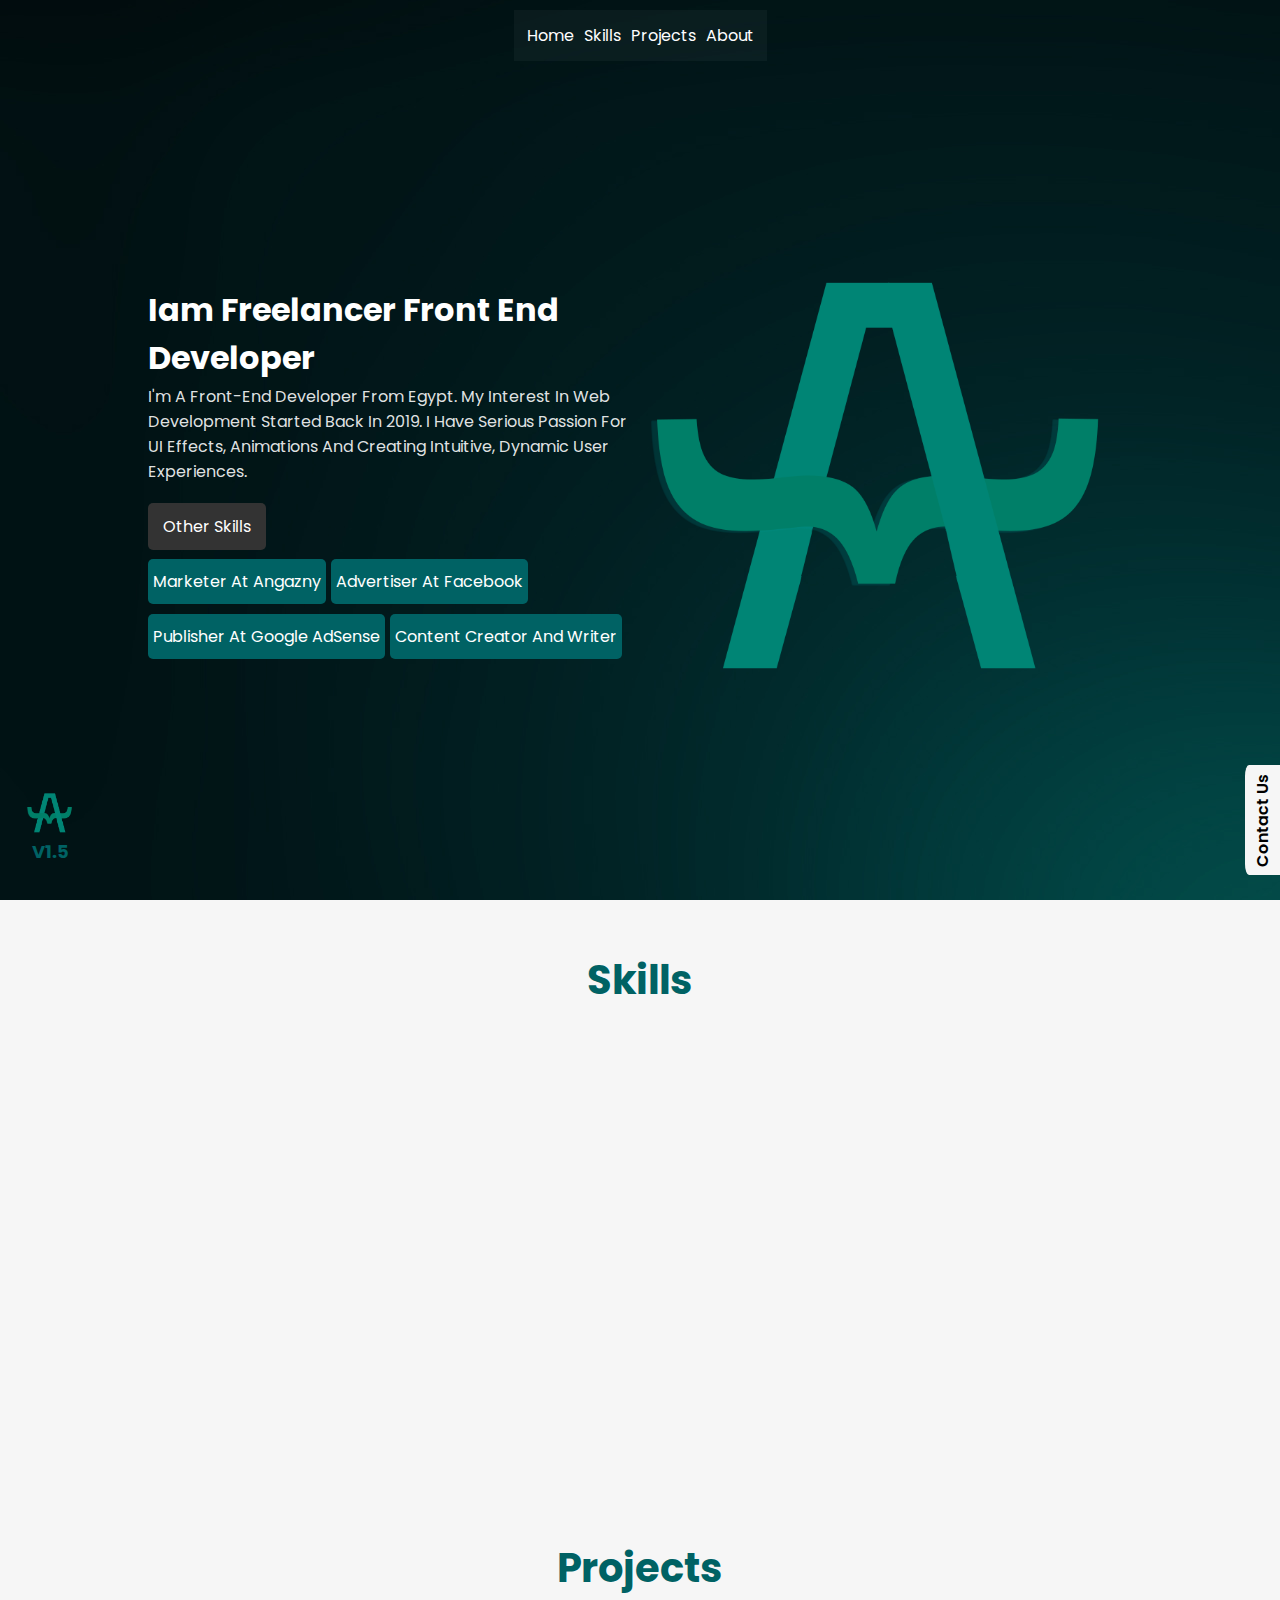
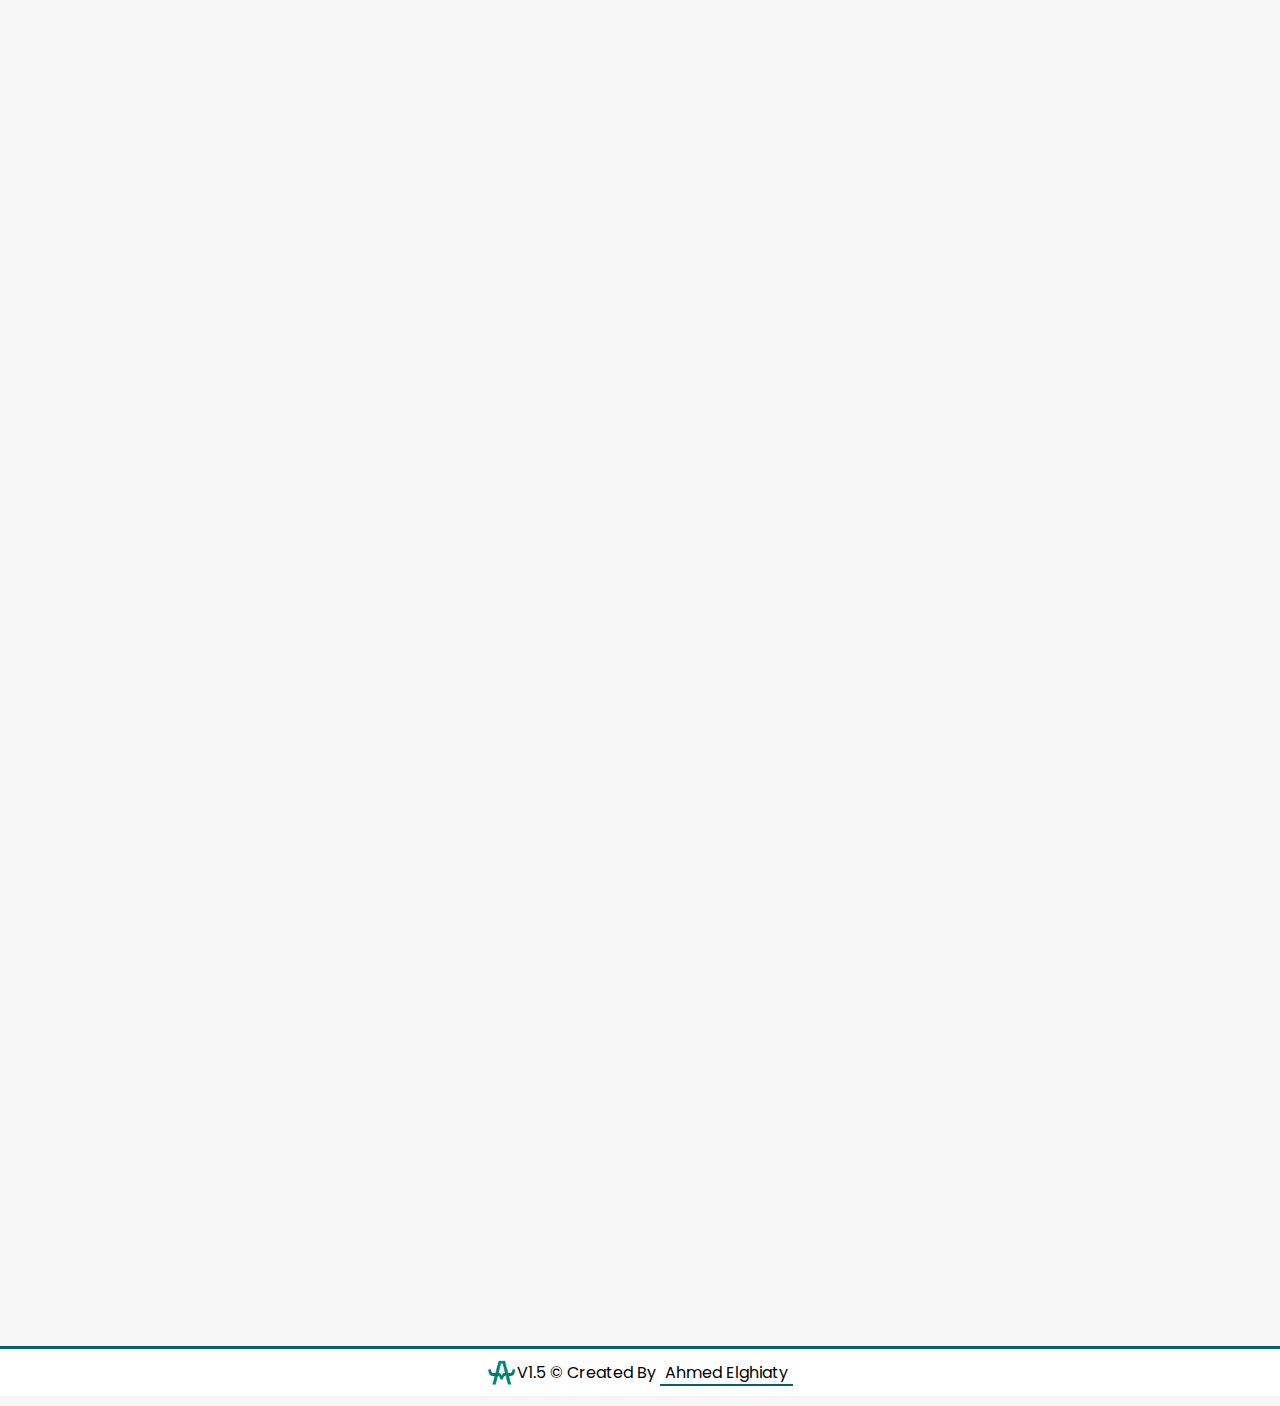
<file: index.html>
<!DOCTYPE html>
<html lang="en">
  <head>
    <meta charset="UTF-8" />
    <meta http-equiv="X-UA-Compatible" content="IE=edge" />
    <meta name="viewport" content="width=device-width, initial-scale=1.0" />
    <meta
      name="description"
      content="i'm ahmed adel i work as  front end developer My Interest In Web Development Started Back In 2019. I Have Serious Passion For UI Effects, Animations And Creating Intuitive, Dynamic User Experiences."
    />
    <meta property="og:url" content="http://elghiati.xyz/" />
    <meta property="og:type" content="elghiati" />
    <meta property="og:title" content="Ahmed Adel" />
    <meta
      property="og:description"
      content="Ahmed adel freelancer website designer and Front End Developer"
    />
    <meta property="og:image" content="assets/preview.png" />
    <link rel="stylesheet" href="css/main.css" />
    <link rel="stylesheet" href="css/all.min.css" />
    <link rel="stylesheet" href="https://unpkg.com/aos@next/dist/aos.css" />
    <title>Ahmed Adel Elghiati - احمد عادل الغياتي</title>
    <link rel="icon" href="assets/logo.png" />
  </head>
  <body>
    <!-- <div class="side">
          <div class="ho"><a href="#home"><i class="fa-solid fa-house"></i></a></div>
          <div class="sk"><a href="#skills"><i class="fa-solid fa-code"></i></a></div>
          <div class="pj"><a href="#projects"><i class="fa-solid fa-file"></i></a></div>
          <div class="ab"><a href="#about"><i class="fa-solid fa-address-card"></i></a></div>
          <div class="co"><a href="#contact"><i class="fa-solid fa-envelope"></i></a></div>
        </div> -->
    <section id="home">
      <div class="contactusbtn">
        <div onclick="openpg()">Contact us</div>
      </div>
      <div class="contactuspg" id="contactuspg">
        <div>
          <a href="https://www.facebook.com/AhmedElghiatii"
            ><img src="assets/socialmedia/facebook.png" alt=""
          /></a>
        </div>
        <div>
          <a href="https://wa.me/01124088650"
            ><img src="assets/socialmedia/whatsapp.png" alt=""
          /></a>
        </div>
        <div>
          <a href="https://www.youtube.com/channel/UComWw42icAtMXq5-Swz8LDQ"
            ><img src="assets/socialmedia/youtube.png" alt=""
          /></a>
        </div>
        <div>
          <a href="mailto:ahmedadelelghiati@gmail.com"
            ><img src="assets/socialmedia/gmail.png" alt=""
          /></a>
        </div>
        <div onclick="closepg()" class="close">X</div>
      </div>
      <div class="nav">
        <div class="ho">
          <a href="#home"> Home</a>
        </div>
        <div class="sk">
          <a href="#skills"> Skills</a>
        </div>
        <div class="pj">
          <a href="#projects"> Projects</a>
        </div>
        <div class="ab">
          <a href="#about"> About</a>
        </div>
        <!-- <div class="co">
                    <a href="#contact"><i class="fa-solid fa-envelope"></i></a>
            </div> -->
      </div>
      <div class="container">
        <div class="title">
          <div class="backg"></div>
          <h1 id="type-js"></h1>
          <h1>Iam freelancer Front End Developer</h1>
          <p>
            I'm A Front-End Developer From Egypt. My Interest In Web Development
            Started Back In 2019. I Have Serious Passion For UI Effects,
            Animations And Creating Intuitive, Dynamic User Experiences.
          </p>
          <div class="other"><a href="#">other skills</a></div>
          <div class="skill-s1">
            <ul>
              <li>Marketer at Angazny</li>
              <li>Advertiser at facebook</li>
              <li>Publisher at Google AdSense</li>
              <li>Content Creator and writer</li>
            </ul>
          </div>
        </div>
        <div class="brash"><img src="assets/logo.png" alt="" /></div>
      </div>
    </section>

    <!-- -------- -->
    <div class="skills" id="skills">
      <div class="container">
        <h2>skills</h2>
        <div class="items">
          <div class="oskill" data-aos="fade-up">
            <div class="img"><img src="assets/html-5.png" alt="html" /></div>
            <h3>HTML</h3>
          </div>
          <div class="oskill" data-aos="fade-up">
            <div class="img"><img src="assets/css-3.png" alt="css" /></div>
            <h3>Css</h3>
          </div>
          <div class="oskill" data-aos="fade-up">
            <div class="img"><img src="assets/sass.png" alt="sass" /></div>
            <h3>Sass</h3>
          </div>
          <div class="oskill js" data-aos="fade-up">
            <div class="img"><img src="assets/js.png" alt="" /></div>
            <h3>javascript</h3>
          </div>
          <div class="oskill" data-aos="fade-up">
            <div class="img">
              <img src="assets/viral-marketing.png" alt="" />
            </div>
            <h3>Affiliate Marketing</h3>
          </div>
          <div class="oskill" data-aos="fade-up">
            <div class="img"><img src="assets/seo.png" alt="" /></div>
            <h3>Seo</h3>
          </div>
        </div>
      </div>
    </div>

    <div class="projects" id="projects">
      <h2>Projects</h2>
      <div class="allprojects">
        <div class="oproject" data-aos="fade-up">
          <div class="img">
            <a href="#" target="_blank"
              ><img src="assets/project1.png" alt=""
            /></a>
          </div>
          <h3><a href="#" target="_blank">Sell Products</a></h3>
        </div>
        <div class="oproject" data-aos="fade-up">
          <div class="img">
            <a href="#" target="_blank"
              ><img src="assets/project2.png" alt=""
            /></a>
          </div>
          <h3><a href="#" target="_blank">congratulations</a></h3>
        </div>
        <div class="oproject" data-aos="fade-up">
          <div class="img">
            <a href="#" target="_blank"
              ><img src="assets/project3.png" alt=""
            /></a>
          </div>
          <h3><a href="#">My Portfolio</a></h3>
        </div>
        <div class="oproject" data-aos="fade-up">
          <div class="img">
            <a href="#" target="_blank"
              ><img src="assets/project4.png" alt=""
            /></a>
          </div>
          <h3><a href="#">Drawing By CSS</a></h3>
        </div>
        <div class="oproject" data-aos="fade-up">
          <div class="img">
            <a href="#" target="_blank"
              ><img src="assets/project5.png" alt=""
            /></a>
          </div>
          <h3><a href="#">To Do List</a></h3>
        </div>
        <div class="oproject" data-aos="fade-up">
          <div class="img">
            <a href="#" target="_blank"
              ><img src="assets/project6.png" alt=""
            /></a>
          </div>
          <h3><a href="#">X O Game</a></h3>
        </div>
      </div>
    </div>
    <div class="about" id="about" data-aos="fade-up">
      <h2>More about us</h2>
      <p></p>
      <div class="container">
        <div class="imgus"></div>
        <div class="onefr">
          <h3 class="tit">my info</h3>
          <div class="info">
            <div class="cont">
              <h3>name:</h3>
              <h3>ahmed adel</h3>
            </div>
            <div class="cont">
              <h3>Age:</h3>
              <h3>18 years old</h3>
            </div>
            <div class="cont">
              <h3>county:</h3>
              <h3>from egypt</h3>
            </div>
            <div class="cont">
              <h3>language:</h3>
              <h3>arabic , english</h3>
            </div>
          </div>
        </div>
        <div class="intertit">
          <h3>my interests</h3>
          <div class="interests">
            <div class="onep">
              <p><i class="fas fa-dumbbell"></i> gym</p>
              <p><i class="fas fa-laptop-code"></i> coding</p>
              <p><i class="fas fa-suitcase"></i> traveling</p>
              <p><i class="fas fa-film"></i> movie</p>
            </div>
            <div class="twop">
              <p><i class="fas fa-headphones-alt"></i> music</p>
              <p><i class="fas fa-book-open"></i> reading</p>
              <p><i class="fas fa-edit"></i> writing</p>
              <p><i class="fas fa-weight"></i> fitness</p>
            </div>
          </div>
        </div>
      </div>
    </div>

    <div class="contact" id="contact" data-aos="fade-up">
      <h2>Contact</h2>
      <div class="social">
        <a href="https://www.facebook.com/AhmedElghiatii" class="facebook"
          ><div>
            <p><i class="fab fa-facebook"> </i></p>
            <span>Facebook</span>
          </div>
        </a>
        <a href="linkedin.com/in/ahmedadelelghiati" class="instgram"
          ><div>
            <p><i class="fa-brands fa-linkedin"></i></p>
            <span>Linkedin</span>
          </div>
        </a>
        <a href="mailto:business@elghiati.xyz" class="email"
          ><div>
            <p><i class="fas fa-envelope"> </i></p>
            <span>Email</span>
          </div></a
        >
        <a href="https://wa.me/01124088650" class="whatsapp"
          ><div>
            <p><i class="fab fa-whatsapp"></i></p>
            <span>Whatsapp</span>
          </div></a
        >
      </div>
    </div>
    <footer>
      <div class="mid">
        <img src="assets/logo.png" alt="" />
        <p>
          V1.5 © Created By
          <span
            ><a href="https://www.facebook.com/AhmedElghiatii">
              Ahmed elghiaty</a
            ></span
          >
        </p>
      </div>
    </footer>
    <div class="nupdate">
      <img class="version" src="assets/logo.png" alt="" />
      <h2>v1.5</h2>
    </div>
    <div class="totop" onclick="totop()">
      <i class="fa-solid fa-angle-up"></i>
    </div>
    <script src="css/main.js"></script>
    <script>
      (function ($) {
        new WOW().init();
      })(jQuery);
    </script>
    <script src="https://unpkg.com/aos@next/dist/aos.js"></script>
    <script>
      AOS.init({
        offset: 80,
        duration: 1000,
      });
    </script>
  </body>
</html>
</file>
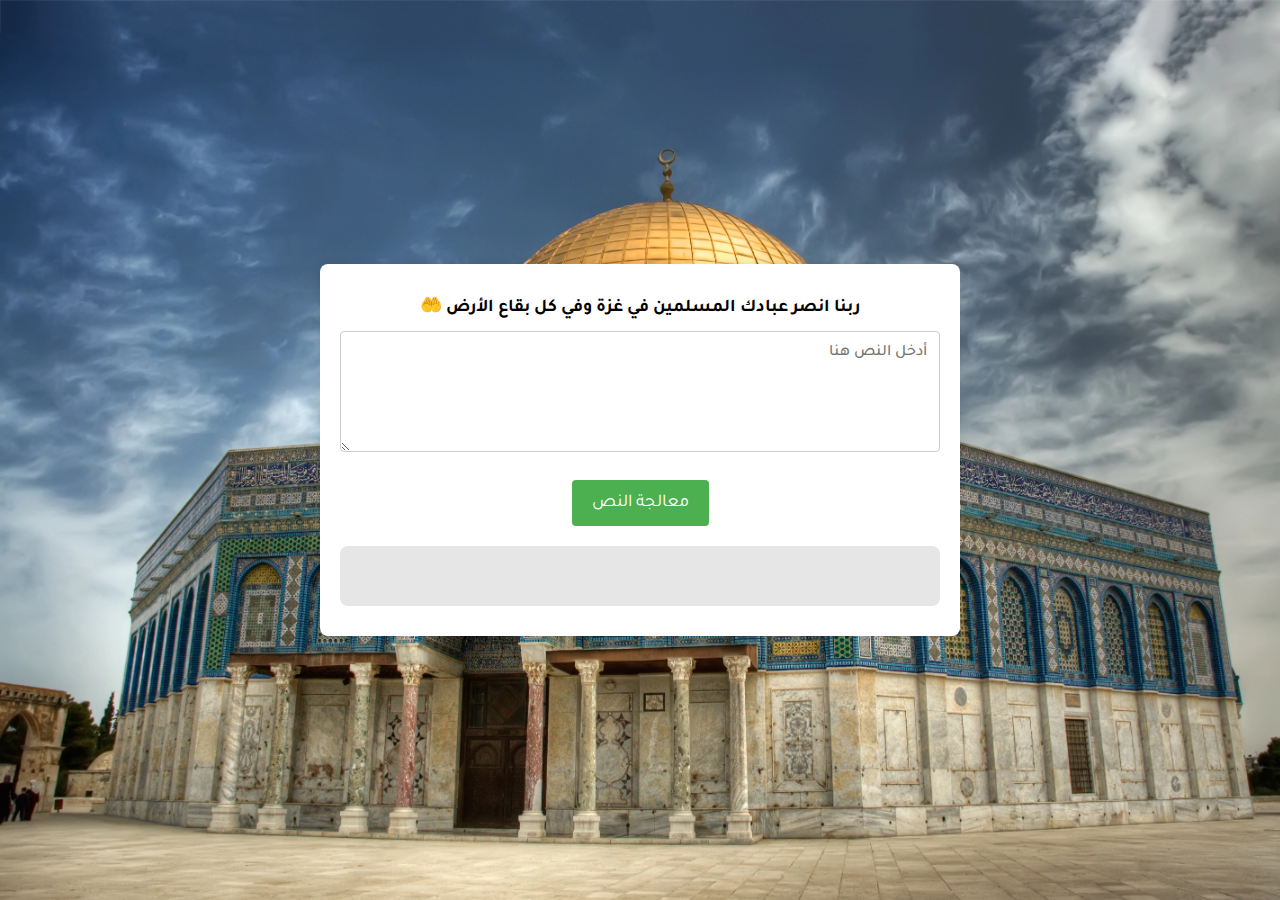
<file: freedom/index.html>
<!DOCTYPE html>
<html lang="en">
  <head>
    <meta charset="UTF-8" />
    <meta name="viewport" content="width=device-width, initial-scale=1.0" />
    <title>النصر لغزة</title>
    <link rel="stylesheet" href="style.css" />
  </head>
  <body>
    <div class="container">
      <label for="quoteInput">
        ربنا انصر عبادك المسلمين في غزة وفي كل بقاع الأرض 🤲
      </label>
      <textarea id="quoteInput" rows="5" placeholder="أدخل النص هنا"></textarea>

      <br />

      <button onclick="processInput()">معالجة النص</button>

      <br />

      <div id="result"></div>
    </div>
    <script src="script.js"></script>
  </body>
</html>
</file>
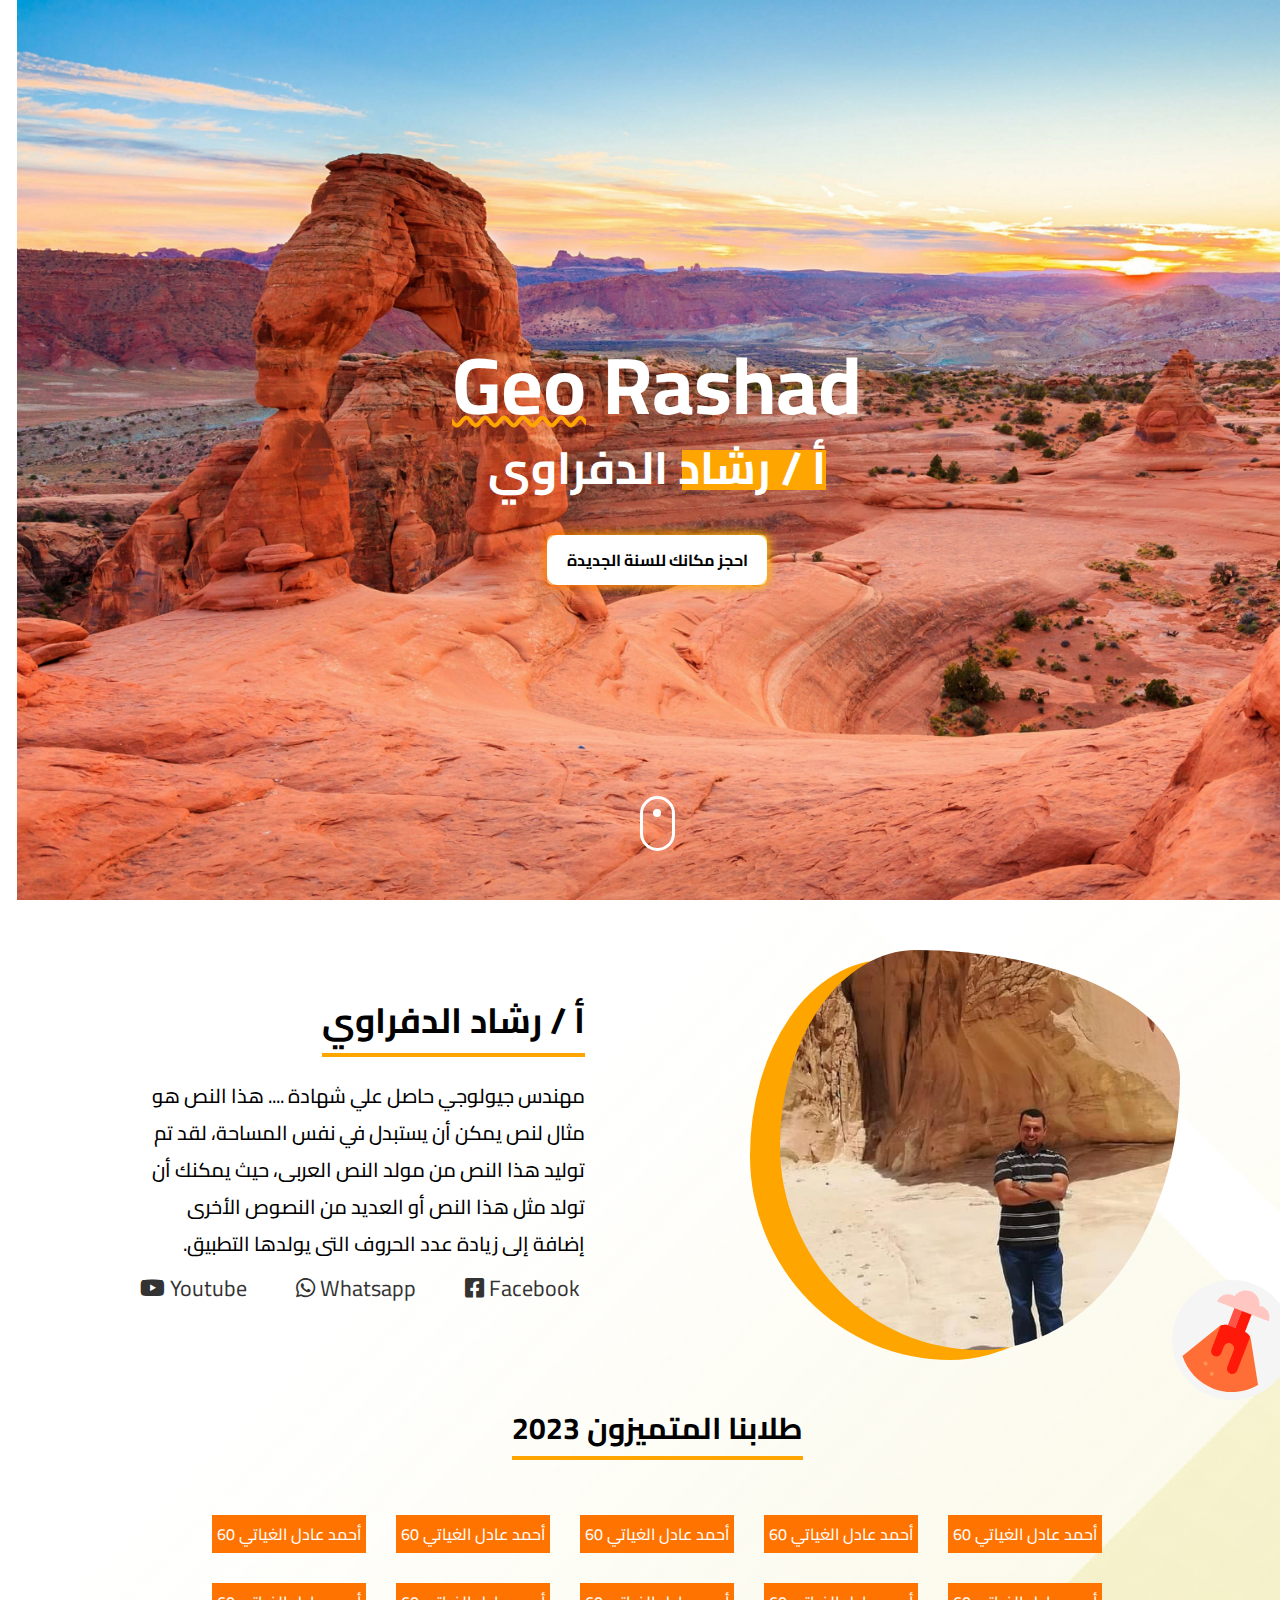
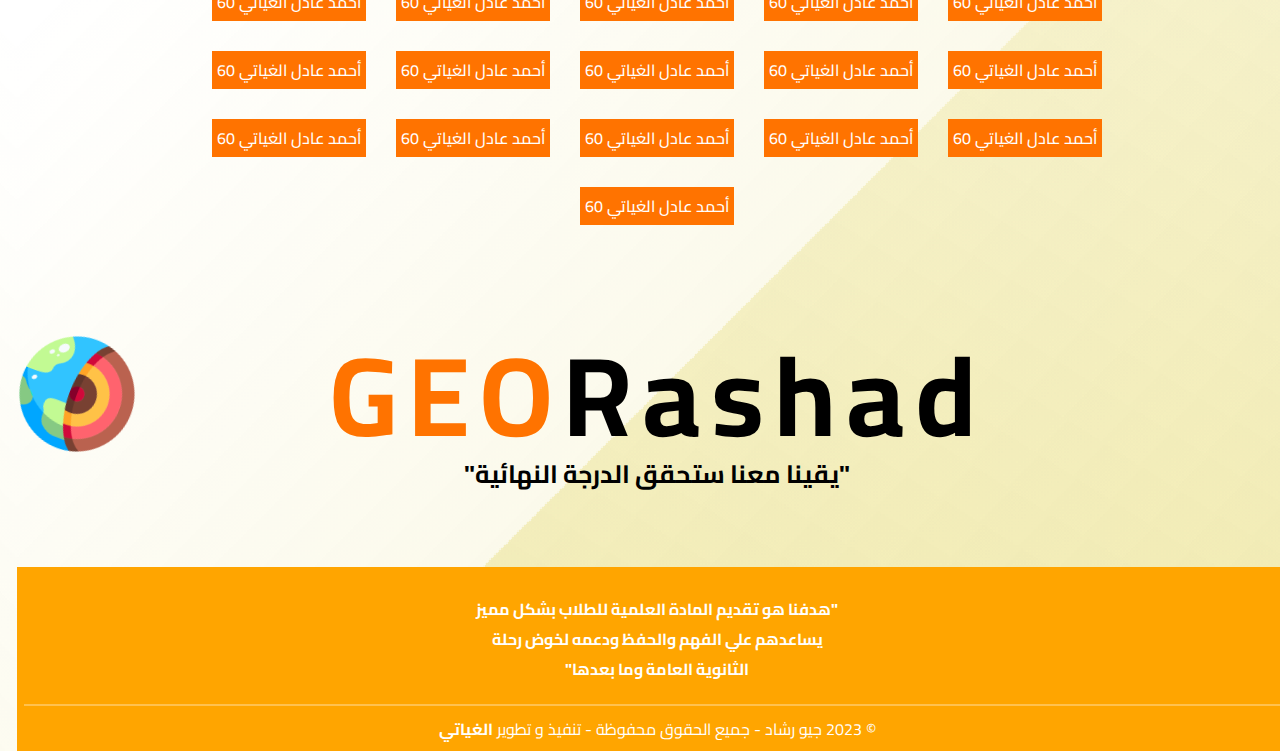
<file: georashad/index.html>
<!DOCTYPE html>
<html lang="en">
<head>
    <meta charset="UTF-8">
    <meta http-equiv="X-UA-Compatible" content="IE=edge">
    <meta name="viewport" content="width=device-width, initial-scale=1.0">
    <link rel="stylesheet" href="css/main.css">
    <link rel="stylesheet" href="css/all.min.css">
    <title>GEO Rashad</title>
</head>
<body>
<div id="loader">
    <div class="loader">
        <div class="inner one"></div>
        <div class="inner two"></div>
        <div class="inner three"></div>
      </div>
</div>
      
    <div class="flexcol box-t">
        <h1><span>Geo</span> Rashad</h1>
        <h2>أ / رشاد الدفراوي
            <div class="back"></div>
        </h2>
        <div class="btns">
            <div class="btn1 glow-on-hover"><a href="">احجز مكانك للسنة الجديدة</a></div>
            <!-- <div class="btn2"><a href="">اعرف درجاتك</a></div> -->
        </div>
        <span class="scroll-btn">
            <a href="#">
                <span class="mouse">
                    <span>
                    </span>
                </span>
            </a>
        </span>
    </div>
    <div class="flex sc-1">
        <img class="icon ic-l" src="assets/volcano-svgrepo-com (2).svg" alt="">
        <div class="img-sd"></div>
        <div class="dicription">
            <h2>أ / رشاد الدفراوي</h2>
            <p>مهندس جيولوجي حاصل علي شهادة .... هذا النص هو مثال لنص يمكن أن يستبدل في نفس المساحة، لقد تم توليد هذا النص من مولد النص العربى، حيث يمكنك أن تولد مثل هذا النص أو العديد من النصوص الأخرى إضافة إلى زيادة عدد الحروف التى يولدها التطبيق.</p>
            <div class="social flex">
                <a href=""> Facebook <i class="fa-brands fa-square-facebook"></i></a>
                <a href=""> Whatsapp <i class="fa-brands fa-whatsapp"></i></a>
                <a href=""> Youtube <i class="fa-brands fa-youtube"></i></a>
            </div>
        </div>
    </div>
    <div class="sc-2 flexcol">
        <h2>طلابنا المتميزون 2023 </h2>
        <div class="box flex">
            <span>أحمد عادل الغياتي 60 </span>
            <span>أحمد عادل الغياتي 60 </span>
            <span>أحمد عادل الغياتي 60 </span>
            <span>أحمد عادل الغياتي 60 </span>
            <span>أحمد عادل الغياتي 60 </span>
            <span>أحمد عادل الغياتي 60 </span>
            <span>أحمد عادل الغياتي 60 </span>
            <span>أحمد عادل الغياتي 60 </span>
            <span>أحمد عادل الغياتي 60 </span>
            <span>أحمد عادل الغياتي 60 </span>
            <span>أحمد عادل الغياتي 60 </span>
            <span>أحمد عادل الغياتي 60 </span>
            <span>أحمد عادل الغياتي 60 </span>
            <span>أحمد عادل الغياتي 60 </span>
            <span>أحمد عادل الغياتي 60 </span>
            <span>أحمد عادل الغياتي 60 </span>
            <span>أحمد عادل الغياتي 60 </span>
            <span>أحمد عادل الغياتي 60 </span>
            <span>أحمد عادل الغياتي 60 </span>
            <span>أحمد عادل الغياتي 60 </span>
            <span>أحمد عادل الغياتي 60 </span>
        </div>
    </div>
    <div class="geo-r flexcol">
        <img class="icon ic-r" src="assets/earth.png" alt="">
        <h2><span>GEO</span>Rashad</h2>
        <p>"يقينا معنا ستحقق الدرجة النهائية"</p>
    </div>
    <footer class="flexcol">
        <div class="qoute">
            <p>"هدفنا هو تقديم المادة العلمية للطلاب بشكل مميز يساعدهم علي الفهم والحفظ ودعمه لخوض رحلة الثانوية العامة وما بعدها"</p>
        </div>
        <div class="rights">
            <p>
                © 2023 جيو رشاد - جميع الحقوق محفوظة -
                تنفيذ و تطوير 
            <span><a href="https://elghiati.com/">الغياتي</a></span>
            </p>
        </div>
    </footer>
    <script src="js/main.js"></script>
</body>
</html>
</file>
<file: css/main.css>
@import url("https://fonts.googleapis.com/css2?family=Fredoka:wght@300;400;500;600&family=Poppins:wght@200;300;400;500;600;700;800;900&display=swap");
html {
  scroll-behavior: smooth;
}
body {
  font-family: "Poppins", sans-serif;
  overflow-x: hidden;
  background-color: #f6f6f6;
}

* {
  margin: 0px;
  padding: 0px;
  box-sizing: border-box;
  text-transform: capitalize;
}

:root {
  --maincolor: #006264;
}

.container {
  padding-left: 35px;
  padding-right: 35px;
  margin-right: auto;
  margin-left: auto;
}

.nav {
  display: flex;
  justify-content: center;
  align-items: center;
  padding: 8px;
  background-color: rgba(255, 255, 255, 0.04);
  margin-top: 10px;
}

.nav div {
  margin: 5px;
}

.nav a {
  text-decoration: none;
  color: white;
  transition: 0.3s;
}

.nav a:hover {
  color: #006264;
}

/* ----startmain---- */
.contactusbtn {
    background-color: #f6f6f6;
    width: 110px;
    height: 40px;
    border-radius: 10%;
    display: flex;
    justify-content: center;
    position: absolute;
    bottom: 60px;
    right: -40px;
    padding-top: 5px;
    font-weight: 600;
    cursor: pointer;
    /* animation: scalebtn 2s infinite linear; */
    transform: rotate(270deg);
}
}

@keyframes scalebtn {
  0% {
    transform: scale(1);
  }
  50% {
    transform: scale(1.1);
  }
  100% {
    transform: scale(1);
  }
}

.contactusbtn a {
  text-decoration: none;
  font-weight: bold;
  color: #144477;
}
section {
  height: 100vh;
  width: 100%;
  position: relative;
  display: flex;
  align-items: center;
  flex-direction: column;
  overflow: hidden;
  /* clip-path: polygon(0% 0%, 0% 100%, 100% 88%, 100% 0%); */
  background-image: url(/assets/Gradient-Background-Best-Wallpaper-16349.jpg);
}

section .container {
  display: flex;
  justify-content: center;
  align-items: center;
  height: calc(100vh - 70px);
  flex-wrap: wrap;
}

.title {
  max-width: 40%;
  animation-name: ani;
  animation-duration: 1s;
}

.title h1 {
  background-repeat: no-repeat;
  transition: all 300ms ease-in-out;
  background-position: bottom left;
  background-size: 0% 2px;
  background-image: linear-gradient(var(--maincolor), var(--maincolor));
  padding-bottom: 2px;
  color: white;
  width: fit-content;
}

.title h1:hover {
  background-size: 100% 2px;
}

.title p {
  display: inline;
  background-repeat: no-repeat;
  transition: all 500ms ease-in-out;
  background-position: left;
  background-size: 0% 100%;
  background-image: linear-gradient(var(--maincolor), var(--maincolor));
  color: #ffffffe3;
}

.title p:hover {
  background-size: 100% 100%;
  color: white;
}

.title p {
  margin-top: 10px;
}

.brash img {
  max-width: 500px;
  transition: all 0.5s;
  cursor: pointer;
}

.brash img:hover {
  transform: rotate3d(1, 1, 1, 45deg);
}
.other {
  margin-top: 30px;
  margin-bottom: 20px;
  animation-name: ani;
  animation-duration: 1s;
}

.other a {
  color: white;
  text-decoration: none;
  background-color: #333;
  padding: 12px 15px;
  border-radius: 5px;
  transition: background-color 0.3s;
  cursor: inherit;
}

.skills-1 {
  width: 100%;
  display: flex;
  justify-content: center;
  position: relative;
  z-index: 3;
}

.skill-s1 ul {
  width: 100%;
  list-style: none;
  display: flex;
  flex-wrap: wrap;
}

.skill-s1 ul li {
  background-color: var(--maincolor);
  color: white;
  margin-right: 5px;
  padding: 10px 5px;
  margin-bottom: 10px;
  border-radius: 5px;
  animation-name: ani;
  animation-duration: 1s;
}

@media (max-width: 935px) {
  .title {
    max-width: 100%;
  }
}
@media (max-width: 935px) {
  .brash img {
    display: none;
  }
}

/* ----endmain---- */

/* <-----startskills------> */

.skills {
  background-color: #f6f6f6;
  padding-bottom: 50px;
  margin: auto;
  margin-top: 50px;
}

.skills h2 {
  text-align: center;
  font-size: 40px;
  color: var(--maincolor);
  margin-bottom: 20px;
}

.items {
  display: grid;
  grid-template-columns: 30% 30% 30%;
  grid-gap: 20px;
  justify-content: center;
  margin-top: 50px;
  width: 80%;
  margin: auto;
  transition: all 0.4s;
}

@media (max-width: 1300px) {
  .items {
    width: 100%;
  }
}

@media (max-width: 675px) {
  .items {
    grid-template-columns: 45% 45%;
  }
}
@media (max-width: 540px) {
  .items {
    grid-template-columns: 95%;
  }
}

.oskill {
  background-color: white;
  text-align: center;
  position: relative;
  border-radius: 10px;
  box-shadow: rgba(100, 100, 111, 0.2) 0px 7px 29px 0px;
  padding: 30px;
  transition: all 0.4s !important;
  z-index: 0;
}
.oskill:hover {
  color: white;
}
.oskill:nth-child(4) h3,
.oskill:nth-child(5) h3 {
  color: black !important;
}
.oskill:hover {
  color: white;
}

.oskill::before {
  content: "";
  width: 100%;
  height: 0;
  background-color: var(--maincolor);
  position: absolute;
  top: 0;
  left: 0;
  border-radius: 10px;
  z-index: -1;
  transition: all 0.4s !important;
  color: white !important;
}
.oskill:nth-child(1):hover:before {
  height: 100%;
}
.oskill:nth-child(2):hover:before {
  height: 100%;
}
.oskill:nth-child(3):hover:before {
  height: 100%;
}
.oskill:nth-child(4):hover:before {
  height: 70%;
}
.oskill:nth-child(5):hover:before {
  height: 75%;
}
.oskill:nth-child(6):hover:before {
  height: 85%;
}

.oskill:hover:after {
  display: block;
}

.oskill h2 {
  color: var(--maincolor);
}

.oskill .img {
  width: 120px;
  height: 100px;
  border-radius: 50%;
  margin: auto;
  margin-bottom: 30px;
}

.oskill img {
  max-width: 100px;
}

.oskill:nth-child(4) .img img {
  border-radius: 15px;
}

/* <-----endskills------> */

/* < -----start projects ------ > */

.projects h2 {
  text-align: center;
  font-size: 40px;
  color: var(--maincolor);
  margin-bottom: 20px;
}

.allprojects {
  /* height: 100vh; */
  display: grid;
  grid-template-columns: 30% 30% 30%;
  grid-gap: 20px;
  justify-content: center;
  margin-top: 50px;
  width: 80%;
  margin: auto;
  transition: all 0.4s;
}

@media (max-width: 800px) {
  .allprojects {
    width: 100%;
  }
}

@media (max-width: 675px) {
  .allprojects {
    grid-template-columns: 45% 45%;
  }
}
@media (max-width: 540px) {
  .allprojects {
    grid-template-columns: 95%;
  }
}

.projects .oproject {
  height: 250px;
  background-color: white;
  border-radius: 10px;
  box-shadow: rgba(100, 100, 111, 0.2) 0px 7px 29px 0px;
}

.oproject .img {
  width: 100%;
  height: 200px;
  background-color: #333;
  border-top-right-radius: 10px;
  border-top-left-radius: 10px;

  background-size: 32px 32px;
  background-position: 0 0, 16px 16px;
  background-color: var(--maincolor);
  overflow: hidden;
}

.oproject .img img {
  max-width: 100%;
  height: 200px;
  object-fit: cover;
  transition: all 0.5s;
}

.oproject .img img:hover {
  transform: rotate(-8deg) scale(1.3);
  opacity: 0.8;
}

.oproject h3 {
  height: 50px;
  display: flex;
  justify-content: center;
  align-items: center;
}

.oproject a {
  text-decoration: none;
  color: var(--maincolor);
}
/* < -----end projects ------ > */

/* <----- startabout ----> */

.about {
  padding-top: 50px;
  padding-bottom: 50px;
  background-color: #f6f6f6;
}
.about h2 {
  text-align: center;
  font-size: 40px;
  color: var(--maincolor);
}

.about .container {
  display: flex;
  justify-content: space-between;
  flex-wrap: wrap;
  align-items: center;
  background-color: white;
  border-radius: 10px;
  box-shadow: rgba(100, 100, 111, 0.2) 0px 7px 29px 0px;
  padding: 50px;
  margin-top: 50px;
  margin-bottom: 30px;
}

.about .container .onefr {
  text-align: center;
  min-width: 300px;
}

.down {
  background-color: #f6f6f6;
}

.imgus {
  width: 200px;
  height: 200px;
  background-image: url(/assets/brashph2.png);
  background-size: cover;
  margin-right: 30px;
}

.cont {
  display: flex;
  justify-content: space-between;
  max-width: 300px;
  margin-bottom: 10px;
}

.intertit {
  max-width: 300px;
  display: flex;
  flex-wrap: wrap;
}

.intertit h3 {
  font-size: 25px;
  color: var(--maincolor);
  margin-bottom: 10px;
}
.onefr .tit {
  text-align: left;
  width: 100%;
  font-size: 25px;
  color: var(--maincolor);
  margin-bottom: 10px;
}

.interests {
  display: flex;
  justify-content: center;
  align-items: center;
}
.interests .fas {
  color: var(--maincolor);
}

.interests .onep {
  margin-right: 20px;
}
.interests p {
  margin-bottom: 10px;
  font-size: 20px;
}
@media (max-width: 645px) {
  .about .container {
    justify-content: center !important;
  }
}
/* <----- endabout ----> */

/* < ---- startcontact ---- > */
.contact {
  margin-bottom: 40px;
}
.contact h2 {
  text-align: center;
  color: var(--maincolor);
  font-size: 40px;
}

.contact .social {
  display: flex;
  justify-content: center;
  align-items: center;
  flex-wrap: wrap;
}

.contact .social a {
  width: 45%;
  background-color: #006264;
  margin: 10px;
  height: 60px;
  color: white;
  text-decoration: none;
  border-radius: 3px;
  display: flex;
  align-items: center;
  padding: 0 15px;
  display: flex;
  transition: all 0.4s;
}
.contact .social div {
  display: flex;
  align-items: center;
}

.contact .social a p {
  font-size: 20px;
  margin-right: 10px;
}

.contact a:hover {
  box-shadow: rgba(50, 50, 93, 0.25) 0px 50px 100px -20px,
    rgba(0, 0, 0, 0.3) 0px 30px 60px -30px;
}

.contact .facebook:hover {
  background-color: #3b5998;
}
.contact .instgram:hover {
  background-color: #144477;
}
.contact .email:hover {
  background-color: #db4437;
}
.contact .whatsapp:hover {
  background-color: #25d366;
}

@media (max-width: 420px) {
  .contact .social a {
    width: 95% !important;
  }
}

/* < ---- endcontact ---- > */

/* <-----footer ----> */
footer {
  width: 100%;
  height: 50px;
  background-color: white;
  border-top: 3px solid var(--maincolor);
  display: flex;
  justify-content: center;
  align-items: center;
}

footer .mid {
  display: flex;
  justify-content: center;
  align-items: center;
}

footer img {
  width: 30px;
}

footer span {
  border-bottom: 2px solid var(--maincolor);
}

footer a {
  text-decoration: none;
  color: black;
  padding: 0px 5px;
  transition: all 0.4s;
  border-top-right-radius: 3px;
  border-top-left-radius: 3px;
}

footer a:hover {
  background-color: var(--maincolor);
  color: white;
}

/* <-----footer ---->  */

.totop {
  position: fixed;
  bottom: 40px;
  right: 40px;
  background-color: #25d366;
  padding: 3px 11px;
  font-weight: bold;
  font-size: 20px;
  color: white;
  border-radius: 3px;
  cursor: pointer;
  display: none;
}

.nupdate {
  position: absolute;
  bottom: 20px;
  left: 50px;
  transform: translate(-50%, 0);
  text-align: center;
  width: 200px;
  padding: 15px;
  border-radius: 10px;
  color: #006264;
  font-size: 12px;
}

.nupdate img {
  max-width: 50px;
  animation: rotates 2s 0.6s infinite;
}

@keyframes rotates {
  from {
    transform: rotate(0);
  }
  to {
    transform: rotate3d(1, 1, 1, 360deg);
  }
}

.contactuspg {
  width: 100vw;
  height: 100vh;
  background-color: #f6f6f6;
  display: flex;
  justify-content: center;
  align-items: center;
  flex-wrap: wrap;
  position: absolute;
  top: 0;
  display: none;
}

.contactuspg .close {
  position: absolute;
  top: 50%;
  transform: translateY(-50%);
  background-color: white;
  height: 45px;
  width: 45px;
  border-radius: 50%;
  z-index: 10000;
  color: red;
  cursor: pointer;
  box-shadow: rgba(17, 12, 46, 0.15) 0px 48px 100px 0px;
  border: 3px solid red;
  font-weight: bold;
  font-size: 25px;
}

.contactshow {
  display: flex !important;
}

.contactuspg div {
  width: 50%;
  height: 50%;
  display: flex;
  justify-content: center;
  align-items: center;
  z-index: 3000;
}

.contactuspg div a {
  width: 100%;
  height: 100%;
  display: flex;
  justify-content: center;
  align-items: center;
  transition: 0.3s;
}

.contactuspg div:first-child a {
  background-color: #135fab;
}
.contactuspg div:nth-child(2) a {
  background-color: #338b36;
}
.contactuspg div:nth-child(3) a {
  background-color: #db3428;
}
.contactuspg div:last-child a {
  background-color: #f6f6f6;
}

.contactuspg a img {
  width: 128px;
  height: 128px;
  transition: 0.3s;
}

.contactuspg a img:hover {
  transform: scale(1.2) rotate(10deg);
}
</file>
<file: freedom/style.css>
@import url("https://fonts.googleapis.com/css2?family=Rubik:ital,wght@0,400;0,500;0,600;0,700;1,500&family=Tajawal:wght@300;400;500;700&display=swap");
* {
  font-family: "Tajawal", sans-serif !important;
  direction: rtl;
}

body {
  background-color: #f5f5f5;
  margin: 0;
  padding: 0;
  display: flex;
  align-items: center;
  justify-content: center;
  min-height: 100vh;
  background-image: url(msq.webp);
  background-size: cover;
}

.container {
  background-color: #fff;
  padding: 30px 20px;
  border-radius: 8px;
  box-shadow: 0 0 10px rgba(0, 0, 0, 0.1);
  width: 80%;
  max-width: 600px;
  text-align: center;
}

label {
  font-size: 18px;
  font-weight: bold;
  margin-bottom: 12px;
  display: block;
}

textarea {
  width: 100%;
  padding: 12px;
  margin-bottom: 20px;
  box-sizing: border-box;
  border: 1px solid #ccc;
  border-radius: 4px;
  font-size: 16px;
  font-weight: 500;
  resize: vertical;
}

button {
  background-color: #4caf50;
  color: white;
  padding: 12px 20px;
  border: none;
  border-radius: 4px;
  cursor: pointer;
  font-size: 18px;
  font-family: "Rubik", sans-serif;
  transition: background-color 0.3s ease;
}

button:hover {
  background-color: #45a049;
}

#result {
  margin-top: 20px;
  padding: 30px 15px;
  border-radius: 8px;
  background-color: #e6e6e6;
  font-size: 16px;
  font-weight: 500;
  line-height: 1.3;
}
</file>
<file: georashad/css/main.css>
@import url('https://fonts.googleapis.com/css2?family=Cairo:wght@300;400;500;700;800;900;1000&display=swap');

* {
    padding: 0px;
    margin: 0px;
    box-sizing: border-box;
    font-family: 'Cairo', sans-serif;
    direction: rtl;
}

.flexcol {
    display: flex;
    justify-content: center;
    align-items: center;
    flex-direction: column;
}
.flex {
    display: flex;
    align-items: center;
    flex-wrap: wrap;
}

body {
    background-image: url(../assets/Rect\ Light\ \(2\).svg);
    background-size: cover;
    overflow-x: hidden;
}

.box-t {
    background-image: url(../assets/wallpaperflare.com_wallpaper-_5_.webp);
    background-size: cover;
    color: white;
    min-height: 100vh;
    background-color: #11111186;
    position: relative;
}

.box-t h1 { 
       font-size: 80px;
       margin-bottom: -35px;
}

.box-t h1 span {
    text-decoration: 4px underline wavy orange;
}

.box-t h2 {
    font-size: 45px;
    position: relative;
    z-index: 999;
    margin-bottom: 20px;
}


.box-t h2 .back {
    background-color: orange;
    bottom: 23%;
    content: "";
    position: absolute;
    right: 0;
    bottom: 20px;
    width: 9rem;
    height: 40px;
    z-index: -1;
}

@media (max-width:650px) {
    .box-t h1 {
        font-size: 65px;
        margin-bottom: -10px;
    }
    .box-t h2 {
        font-size: 30px;
    }

    .box-t h2 .back  {
        height: 30px;
        bottom: 10px;
        width: 6rem;
    }
}

.box-t .btns {
    display: flex;
}

.btns div {
    margin: 5px;
    background-color: white;
    height: 50px;
    display: flex;
    justify-content: center;
    align-items: center;
    border-radius: 6px;
}

.btns div a {
    color: black;
    font-weight: bold;
    text-decoration: none;
    padding: 20px 10px;
}

.glow-on-hover {
    width: 220px;
    height: 50px;
    border: none;
    outline: none;
    color: #fff;
    background: #111;
    cursor: pointer;
    position: relative;
    z-index: 0;
    border-radius: 10px;
}

.glow-on-hover:before {
    content: '';
    background: linear-gradient(45deg, #ff7300, #fffb00,#ff7300);
    position: absolute;
    top: -2px;
    left:-2px;
    background-size: 400%;
    z-index: -1;
    filter: blur(5px);
    width: calc(100% + 4px);
    height: calc(100% + 4px);
    animation: glowing 20s linear infinite;
    animation: scale 2s linear infinite;
    opacity: 1;
    transition: opacity .3s ease-in-out;
    border-radius: 10px;
}


.glow-on-hover:active:after {
    background: transparent;
}

.glow-on-hover:after {
    z-index: -1;
    content: '';
    position: absolute;
    width: 100%;
    height: 100%;
    background: white;
    left: 0;
    top: 0;
    border-radius: 10px;
}

@keyframes glowing {
    0% { background-position: 0 0; }
    50% { background-position: 400% 0; }
    100% { background-position: 0 0; }
}


.glow-on-hover:hover:after {
    background-color: transparent ;
}

.glow-on-hover a:hover {
    color: white !important;
}

@keyframes scale {
    0%{transform: scale(1);}
    50%{transform: scale(1.05);}
    100%{transform: scale(1);}
}

@-webkit-keyframes ani-mouse {
	0% {
	opacity: 1;
	top: 29%;
	}
	15% {
	opacity: 1;
	top: 50%;
	}
	50% {
	opacity: 0;
	top: 50%;
	}
	100% {
	opacity: 0;
	top: 29%;
	}
}
@-moz-keyframes ani-mouse {
	0% {
	opacity: 1;
	top: 29%;
	}
	15% {
	opacity: 1;
	top: 50%;
	}
	50% {
	opacity: 0;
	top: 50%;
	}
	100% {
	opacity: 0;
	top: 29%;
	}
}
@keyframes ani-mouse {
	0% {
	opacity: 1;
	top: 29%;
	}
	15% {
	opacity: 1;
	top: 50%;
	}
	50% {
	opacity: 0;
	top: 50%;
	}
	100% {
	opacity: 0;
	top: 29%;
	}
}
 .scroll-btn {
	display: block;
	position: absolute;
	left: 0;
	right: 0;
    bottom: 20px;
	text-align: center;
}
.scroll-btn > * {
	display: inline-block;
	line-height: 18px;
	font-size: 13px;
	font-weight: normal;
	color: #7f8c8d;
	color: #ffffff;
	font-family: "proxima-nova", "Helvetica Neue", Helvetica, Arial, sans-serif;
	letter-spacing: 2px;
}
.scroll-btn > *:hover,
.scroll-btn > *:focus,
.scroll-btn > *.active {
	color: #ffffff;
}
.scroll-btn > *:hover,
.scroll-btn > *:focus,
.scroll-btn > *:active,
.scroll-btn > *.active {
	opacity: 0.8;
	filter: alpha(opacity=80);
}
.scroll-btn .mouse {
	position: relative;
	display: block;
	width: 35px;
	height: 55px;
	margin: 0 auto 20px;
	-webkit-box-sizing: border-box;
	-moz-box-sizing: border-box;
	box-sizing: border-box;
	border: 3px solid white;
	border-radius: 23px;
}
.scroll-btn .mouse > * {
	position: absolute;
	display: block;
	top: 29%;
	left: 50%;
	width: 8px;
	height: 8px;
	margin: -4px 0 0 -4px;
	background: white;
	border-radius: 50%;
	-webkit-animation: ani-mouse 2.5s linear infinite;
	-moz-animation: ani-mouse 2.5s linear infinite;
	animation: ani-mouse 2.5s linear infinite;
}

.sc-1 {
    padding: 50px 20px;
    justify-content: space-around;
    position: relative;
}

.sc-1 .img-sd {
    width: 400px;
    height: 400px;
    border-radius: 34% 66% 50% 50% / 49% 32% 68% 51% ;
    background-color: orange;
    background-image: url(../assets/p1.jpg);
    background-size: cover;
    box-shadow: -30px 10px 0px orange;
    transition: 0.3s;
    cursor: pointer;
}

.sc-1 .img-sd:hover {
    background-image: url(../assets/p2.jpg);
}

.sc-1 p {
    max-width: 450px;
    font-size: 20px;
    font-weight: 500;
}

.sc-1 h2 {
    font-size: 35px;
    border-bottom: 4px solid orange;
    width: fit-content;
    margin-bottom: 20px;
}

.sc-1 .social {
    justify-content: space-between;
}

.sc-1 .social a {
    margin: 5px;
    font-size: 22px;
    color: #333;
    text-decoration: none;
    transition:  0.3s;
}

.sc-1 .social a:hover {
    color: orange;
}

.sc-2 .box{
    justify-content: center;
    width: 80%;
    margin:40px auto;
}

.sc-2 h2 {
    font-size: 30px;
    width: fit-content;
    border-bottom: 4px solid orange;
}

.sc-2 span{
    margin: 15px;
    font-weight: 500;
    position: relative;
    background-color: #ff7300;
    padding: 4px 5px;
    color: white;
}

@media (max-width:800px) {
    .sc-2 span {
        margin: 5px 2px;
    }
    
    .sc-2 .box {
        width: 100%;
    }

    .sc-1 {
        justify-content: center;
    }

    .sc-1 .img-sd {
        width: 300px;
        height: 300px;
        margin-bottom: 30px;
        box-shadow: 15px 10px 0px orange;

    }
}

/* .sc-2 span::before {
    content: "";
    position: absolute;
    width: 8px;
    height: 4px;
    background-color: orange;
    top: 50%;
    right: -10px;
} */

.geo-r {
    padding: 10px 0px;
    margin-bottom: 60px;
    position: relative;
}

.geo-r h2 {
    font-size: 7rem;
    letter-spacing: 10px;
    position: relative;
}

.geo-r span {
    color: #ff7300;
}

.geo-r p {
    font-weight: bold;
    margin-top: -50px;
    font-size: 25px;
}

.icon {
    position: absolute;
    left: 0px;
    width: 120px;
    transform: rotate(21deg);
    z-index: 0;
}

.ic-l {
    right: 5px;
    bottom: 0px;
}

@media (max-width:728px) {
    .geo-r h2 {
        font-size: 3rem;
        width: 100%;
        text-align: center;
    }

    .geo-r p {
        margin-top: -20px;
	    font-size:15px;
    }
    

    .icon {
        width: 50px;
        display: none;
    }
}


footer {
    text-align: center;
    background-color: orange;
    color: white;
    padding: 7px;
}

footer p {
    font-size: 16px;
}


footer a {
    text-decoration: none;
    font-weight: bold;
    color: white;
}

footer .qoute p {
    max-width: 380px;
    margin-bottom: 20px;
    margin-top: 20px;
    font-weight: bold;
}

footer .rights {
    border-top: 2px solid #ffffff4f;
    width: 100%;
    padding: 8px 0px 0px;
}

#loader {
    width: 100%;
    height: 100%;
    background-color: orange;
    position:absolute;
    top: 0;
    z-index: 9999;
}
  
  .loader {
    position: absolute;
    top: calc(50% - 32px);
    left: calc(50% - 32px);
    width: 64px;
    height: 64px;
    border-radius: 50%;
    perspective: 800px;
  }
  
  .inner {
    position: absolute;
    box-sizing: border-box;
    width: 100%;
    height: 100%;
    border-radius: 50%;  
  }
  
  .inner.one {
    left: 0%;
    top: 0%;
    animation: rotate-one 1s linear infinite;
    border-bottom: 3px solid #EFEFFA;
  }
  
  .inner.two {
    right: 0%;
    top: 0%;
    animation: rotate-two 1s linear infinite;
    border-right: 3px solid #EFEFFA;
  }
  
  .inner.three {
    right: 0%;
    bottom: 0%;
    animation: rotate-three 1s linear infinite;
    border-top: 3px solid #EFEFFA;
  }
  
  @keyframes rotate-one {
    0% {
      transform: rotateX(35deg) rotateY(-45deg) rotateZ(0deg);
    }
    100% {
      transform: rotateX(35deg) rotateY(-45deg) rotateZ(360deg);
    }
  }
  
  @keyframes rotate-two {
    0% {
      transform: rotateX(50deg) rotateY(10deg) rotateZ(0deg);
    }
    100% {
      transform: rotateX(50deg) rotateY(10deg) rotateZ(360deg);
    }
  }
  
  @keyframes rotate-three {
    0% {
      transform: rotateX(35deg) rotateY(55deg) rotateZ(0deg);
    }
    100% {
      transform: rotateX(35deg) rotateY(55deg) rotateZ(360deg);
    }
  }
</file>
